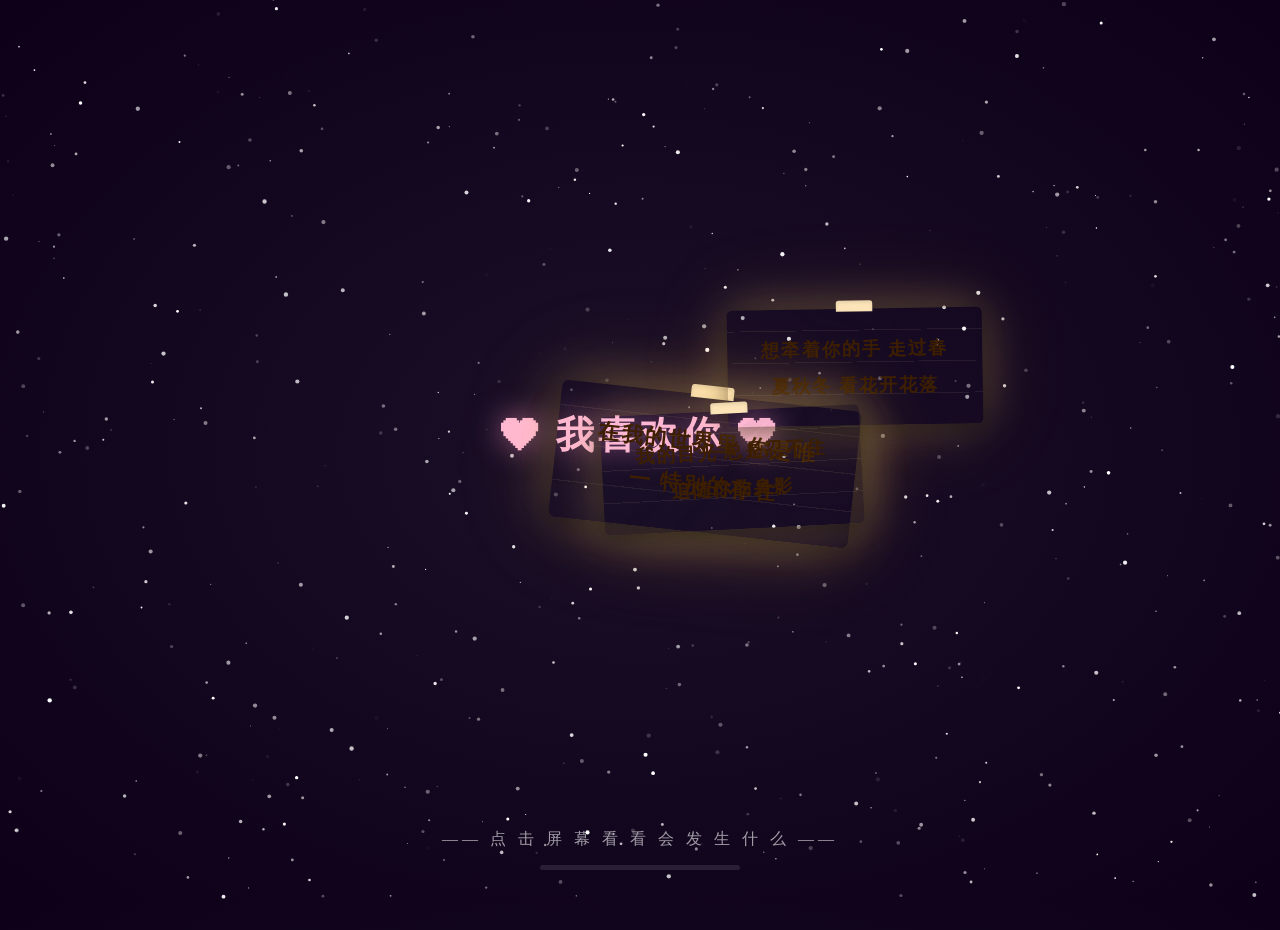
<file: love.html>
<!DOCTYPE html>
<html lang="zh-CN">
<head>
<meta charset="UTF-8">
<meta name="viewport" content="width=device-width, initial-scale=1.0, maximum-scale=1.0, viewport-fit=cover">
<title>给小柯宝宝 ❤</title>
<style>
  * { margin: 0; padding: 0; box-sizing: border-box; }

  body {
    width: 100vw; min-height: 100vh;
    background: radial-gradient(ellipse at center, #1a1028 0%, #0d0018 100%);
    font-family: "PingFang SC", "Microsoft YaHei", "STSong", "KaiTi", serif;
    user-select: none;
    -webkit-tap-highlight-color: transparent;
    overflow-x: hidden;
  }

  /* === 星空背景 === */
  #bgCanvas {
    position: fixed; inset: 0; z-index: 0; pointer-events: none;
  }

  /* === 主容器 === */
  .stage {
    position: relative; z-index: 1;
    min-height: 100vh;
    display: flex; flex-direction: column;
    align-items: center; justify-content: center;
    padding: 30px 20px;
    transition: opacity 0.6s, transform 0.6s;
  }
  .stage.hidden {
    opacity: 0; transform: translateY(30px); pointer-events: none;
    position: absolute; inset: 0;
  }

  /* === 问题标题 === */
  .q-title {
    color: #ffb8d4;
    font-size: clamp(24px, 5vw, 38px);
    font-weight: bold;
    text-align: center;
    letter-spacing: 4px;
    margin-bottom: 30px;
    text-shadow: 0 0 30px rgba(255,150,200,0.6);
    line-height: 1.6;
    pointer-events: none;
  }

  /* === 按钮 === */
  .btn-row { display: flex; gap: 20px; flex-wrap: wrap; justify-content: center; }

  .btn {
    border: none; outline: none;
    padding: 16px 40px;
    font-size: clamp(18px, 3vw, 24px);
    font-weight: bold;
    border-radius: 50px;
    cursor: pointer;
    letter-spacing: 4px;
    transition: all 0.3s cubic-bezier(0.175, 0.885, 0.32, 1.275);
    font-family: inherit;
    position: relative;
    overflow: hidden;
  }
  .btn:active { transform: scale(0.92); }

  .btn-love {
    background: linear-gradient(135deg, #ff6b9d, #e91e63);
    color: #fff;
    box-shadow: 0 8px 30px rgba(233,30,99,0.5);
  }
  .btn-love:hover { box-shadow: 0 12px 40px rgba(233,30,99,0.7); transform: translateY(-2px); }

  .btn-no {
    background: rgba(255,255,255,0.1);
    color: rgba(255,255,255,0.7);
    border: 2px solid rgba(255,255,255,0.25);
  }
  .btn-no:hover { background: rgba(255,255,255,0.18); }

  /* === Canvas 动画层 === */
  #animCanvas {
    position: fixed; inset: 0; z-index: 10; pointer-events: none;
  }

  /* === 理由输入 === */
  .reason-box {
    width: min(400px, 90vw);
    min-height: 150px;
    background: rgba(255,255,255,0.08);
    border: 2px solid rgba(255,255,255,0.25);
    border-radius: 16px;
    color: #fff;
    font-size: 18px;
    padding: 16px;
    resize: vertical;
    font-family: inherit;
    letter-spacing: 2px;
    line-height: 1.8;
  }
  .reason-box::placeholder { color: rgba(255,255,255,0.3); }
  .reason-box:focus { outline: none; border-color: #ff6b9d; }

  /* === 排序列表 === */
  .sort-list {
    width: min(420px, 90vw);
    display: flex; flex-direction: column;
    gap: 10px;
  }
  .sort-item {
    background: rgba(255,255,255,0.07);
    border: 2px solid rgba(255,255,255,0.2);
    border-radius: 14px;
    padding: 14px 18px;
    color: #fff;
    font-size: 18px;
    letter-spacing: 2px;
    cursor: grab;
    display: flex; align-items: center; justify-content: space-between;
    transition: all 0.2s;
    touch-action: none;
  }
  .sort-item:active { cursor: grabbing; }
  .sort-item.drag-over { border-color: #ff6b9d; background: rgba(255,107,157,0.2); transform: scale(1.03); }
  .sort-item.dragging { opacity: 0.4; }
  .sort-rank {
    width: 32px; height: 32px; border-radius: 50%;
    background: linear-gradient(135deg, #ff6b9d, #e91e63);
    display: flex; align-items: center; justify-content: center;
    font-size: 14px; font-weight: bold; color: #fff;
    flex-shrink: 0; margin-right: 12px;
  }
  .sort-label { flex: 1; }

  .sort-arrows {
    display: flex; flex-direction: column; gap: 2px;
  }
  .sort-arrow {
    width: 28px; height: 22px;
    border: none; background: rgba(255,255,255,0.15);
    color: #fff; border-radius: 6px;
    cursor: pointer; font-size: 12px;
    display: flex; align-items: center; justify-content: center;
    transition: background 0.2s;
  }
  .sort-arrow:hover { background: rgba(255,255,255,0.3); }
  .sort-arrow:active { background: #e91e63; }

  /* === 最终画面 === */
  .final-text {
    color: #ffb8d4;
    font-size: clamp(24px, 4vw, 36px);
    font-weight: bold;
    text-align: center;
    letter-spacing: 6px;
    line-height: 2;
    text-shadow: 0 0 30px rgba(255,150,200,0.6);
    animation: finalFadeIn 2s ease-out;
  }
  @keyframes finalFadeIn {
    from { opacity: 0; transform: translateY(40px); }
    to { opacity: 1; transform: translateY(0); }
  }

  /* === 爱心雨 === */
  .heart-rain {
    position: fixed; inset: 0; pointer-events: none; z-index: 5;
  }
  .heart-drop {
    position: absolute;
    animation: heartFall var(--fall-dur) linear forwards;
    animation-delay: var(--fall-delay);
    opacity: 0;
    font-size: var(--size);
  }
  @keyframes heartFall {
    0%   { opacity: 0; transform: translateY(-60px) rotate(0deg) scale(0.5); }
    10%  { opacity: 1; }
    80%  { opacity: 0.7; }
    100% { opacity: 0; transform: translateY(105vh) rotate(360deg) scale(1.2); }
  }

  /* === 已发送提示 === */
  .toast {
    position: fixed; top: 30px; left: 50%; transform: translateX(-50%);
    background: rgba(233,30,99,0.9); color: #fff;
    padding: 12px 28px; border-radius: 30px;
    font-size: 16px; letter-spacing: 3px;
    z-index: 100; animation: toastIn 0.4s ease-out;
  }
  @keyframes toastIn {
    from { opacity: 0; transform: translateX(-50%) translateY(-20px); }
    to { opacity: 1; transform: translateX(-50%) translateY(0); }
  }

  /* === 光标特效 === */
  .click-ripple {
    position: fixed; pointer-events: none; z-index: 20;
    width: 30px; height: 30px; border-radius: 50%;
    border: 2px solid rgba(255,150,200,0.6);
    animation: ripple 0.8s ease-out forwards;
  }
  @keyframes ripple {
    0% { opacity: 1; transform: scale(0); }
    100% { opacity: 0; transform: scale(3); }
  }

  /* === 纸条 === */
  .note {
    position: absolute;
    padding: 24px 28px;
    background: linear-gradient(135deg, #fffbeb 0%, #fff7d6 30%, #fff3c8 100%);
    color: #3d1f00;
    font-size: 20px;
    font-weight: bold;
    line-height: 2;
    border-radius: 6px;
    box-shadow:
      0 6px 24px rgba(0,0,0,0.45),
      0 0 50px rgba(255,220,120,0.3),
      0 0 100px rgba(255,180,80,0.15);
    pointer-events: none;
    opacity: 0;
    max-width: 280px;
    min-width: 160px;
    text-align: center;
    letter-spacing: 2px;
    z-index: 2;
    background-image:
      repeating-linear-gradient(0deg, transparent, transparent 34px, rgba(200,180,140,0.10) 34px, rgba(200,180,140,0.10) 35px);
  }
  .note::before {
    content: '';
    position: absolute;
    top: -9px; left: 50%;
    transform: translateX(-50%);
    width: 40px; height: 12px;
    background: #fce4b8;
    border-radius: 3px 3px 0 0;
    box-shadow: inset 0 2px 4px rgba(0,0,0,0.1);
  }
  .note::after {
    content: '';
    position: absolute; inset: 0;
    background:
      linear-gradient(135deg, transparent 48%, rgba(0,0,0,0.03) 48%, rgba(0,0,0,0.03) 52%, transparent 52%),
      linear-gradient(225deg, transparent 48%, rgba(0,0,0,0.02) 48%, rgba(0,0,0,0.02) 52%, transparent 52%);
    border-radius: 6px; pointer-events: none;
  }

  /* 粒子 (note stage) */
  .particle-emoji {
    position: absolute; pointer-events: none; z-index: 4;
    animation: particleBurst var(--fly-dur) ease-out forwards;
  }
  @keyframes particleBurst {
    0%   { opacity: 1; transform: translate(0, 0) scale(1); }
    100% { opacity: 0; transform: translate(var(--dx), var(--dy)) scale(0); }
  }

  /* 大爱心弹出 */
  .pop-heart {
    position: fixed; pointer-events: none; z-index: 10;
    font-size: 90px;
    animation: popHeartAnim 1.3s ease-out forwards;
  }
  @keyframes popHeartAnim {
    0%   { opacity: 0; transform: scale(0) rotate(-18deg); }
    25%  { opacity: 1; transform: scale(1.35) rotate(6deg); }
    55%  { opacity: 1; transform: scale(0.9) rotate(-3deg); }
    100% { opacity: 0; transform: scale(2) rotate(0deg) translateY(-200px); }
  }

  /* === 闪回幻灯片 === */
  .flash-container {
    width: min(90vw, 420px); height: 320px;
    position: relative; overflow: hidden;
    border-radius: 20px;
    margin-bottom: 20px;
  }
  .flash-card {
    position: absolute; inset: 0;
    background: linear-gradient(135deg, rgba(255,255,255,0.08), rgba(255,200,220,0.12));
    border: 2px solid rgba(255,255,255,0.15);
    border-radius: 20px;
    display: flex; flex-direction: column;
    align-items: center; justify-content: center;
    gap: 20px;
    transition: transform 0.6s cubic-bezier(0.25, 0.8, 0.25, 1.2), opacity 0.6s;
    transform: translateX(100%); opacity: 0;
  }
  .flash-card.active { transform: translateX(0); opacity: 1; }
  .flash-card.exit { transform: translateX(-100%); opacity: 0; }
  .flash-emoji { font-size: 80px; }
  .flash-text {
    color: #ffdee9;
    font-size: 24px; font-weight: bold;
    letter-spacing: 4px; text-align: center;
    line-height: 1.8;
    text-shadow: 0 0 20px rgba(255,150,200,0.4);
  }
  .flash-dots {
    display: flex; gap: 8px; margin-top: 10px;
  }
  .flash-dot {
    width: 8px; height: 8px; border-radius: 50%;
    background: rgba(255,255,255,0.25);
    transition: all 0.3s;
  }
  .flash-dot.current { background: #ff80ab; box-shadow: 0 0 8px #ff4081; transform: scale(1.4); }

  /* === 留言阶段 === */
  .msg-box {
    width: min(400px, 88vw);
    min-height: 180px;
    background: rgba(255,255,255,0.07);
    border: 2px solid rgba(255,255,255,0.2);
    border-radius: 18px;
    color: #fff;
    font-size: 18px;
    padding: 18px;
    resize: vertical;
    font-family: inherit;
    letter-spacing: 2px;
    line-height: 1.8;
  }
  .msg-box::placeholder { color: rgba(255,255,255,0.25); }
  .msg-box:focus { outline: none; border-color: #ff80ab; box-shadow: 0 0 20px rgba(255,128,171,0.15); }

  /* 进度条 */
  .progress-bar-wrap {
    position: fixed; bottom: 30px; left: 50%; transform: translateX(-50%);
    width: 200px; height: 5px;
    background: rgba(255,255,255,0.1);
    border-radius: 10px;
    pointer-events: none; z-index: 3;
    overflow: hidden;
  }
  .progress-bar-fill {
    height: 100%; background: linear-gradient(90deg, #ff80ab, #e91e63);
    border-radius: 10px; transition: width 0.4s;
  }
</style>
</head>
<body>

<canvas id="bgCanvas"></canvas>
<canvas id="animCanvas"></canvas>
<div class="heart-rain" id="heartRain"></div>
<div id="notesLayer" style="position:fixed;inset:0;pointer-events:none;z-index:2;"></div>

<!-- ===== Stage 0: 纸条阶段 ===== -->
<div class="stage" id="stage0">
  <div class="q-title" id="stage0Title">❤ 我喜欢你 ❤</div>
  <div style="position:fixed;bottom:50px;width:100%;text-align:center;pointer-events:none;z-index:3;" id="stage0Hint">
    <span style="color:rgba(255,255,255,0.6);font-size:16px;letter-spacing:4px;">—— 点 击 屏 幕 看 看 会 发 生 什 么 ——</span>
  </div>
  <div id="clickCounter" style="position:fixed;top:20px;right:20px;color:rgba(255,255,255,0.35);font-size:14px;letter-spacing:2px;pointer-events:none;z-index:3;"></div>
</div>

<!-- ===== Stage 1: 你喜欢我吗 ===== -->
<div class="stage hidden" id="stage1">
  <div class="q-title">你喜欢我吗？</div>
  <div class="btn-row">
    <button class="btn btn-love" id="btnYes" onclick="handleLoveYes()">❤️ 喜欢</button>
    <button class="btn btn-no" id="btnNo" onclick="handleLoveNo()">不喜欢</button>
  </div>
</div>

<!-- ===== Stage 2: 你愿意接受和我接吻吗 ===== -->
<div class="stage hidden" id="stage2">
  <div class="q-title">你愿意接受<br>和我接吻吗？</div>
  <div class="btn-row" id="stage2Btns">
    <button class="btn btn-love" onclick="handleKissYes()">💋 愿意</button>
    <button class="btn btn-no" onclick="handleKissNo()">不愿意</button>
  </div>
  <div id="kissReasonWrap" style="display:none; text-align:center;">
    <textarea class="reason-box" id="kissReason" placeholder="写下不愿意的理由…"></textarea>
    <button class="btn btn-love" style="margin-top:20px;" onclick="submitKissReason()">提交理由 💌</button>
  </div>
</div>

<!-- ===== Stage 3: 排序行程 ===== -->
<div class="stage hidden" id="stage3">
  <div class="q-title">帮我们的约会排个序吧 💕<br><span style="font-size:0.55em;color:rgba(255,255,255,0.5);">拖拽或点箭头调整顺序</span></div>
  <div class="sort-list" id="sortList"></div>
  <button class="btn btn-love" style="margin-top:28px;" onclick="submitSort()">排好啦！✨</button>
</div>

<!-- ===== Stage 4: 闪回动画 ===== -->
<div class="stage hidden" id="stage4">
  <div class="q-title">我们一起去… ✨</div>
  <div class="flash-container" id="flashContainer">
    <div class="flash-card active" data-idx="0">
      <span class="flash-emoji">🍽️</span>
      <span class="flash-text">在荔枝餐厅<br>一起吃晚饭</span>
    </div>
    <div class="flash-card" data-idx="1">
      <span class="flash-emoji">📚</span>
      <span class="flash-text">在西西弗书店<br>一起看书喝咖啡</span>
    </div>
    <div class="flash-card" data-idx="2">
      <span class="flash-emoji">🌅</span>
      <span class="flash-text">在朝阳江滩公园<br>看最美的日落</span>
    </div>
    <div class="flash-card" data-idx="3">
      <span class="flash-emoji">🛍️</span>
      <span class="flash-text">在万象城<br>牵手逛街</span>
    </div>
    <div class="flash-card" data-idx="4">
      <span class="flash-emoji">🚶‍♀️</span>
      <span class="flash-text">在鱼尾州<br>吹着晚风散步</span>
    </div>
    <div class="flash-card" data-idx="5">
      <span class="flash-emoji">📸</span>
      <span class="flash-text">在双港汇<br>拍好多好多照片</span>
    </div>
  </div>
  <div class="flash-dots" id="flashDots"></div>
  <button class="btn btn-love" style="margin-top:24px;padding:12px 36px;font-size:16px;" onclick="skipFlash()">跳过 →</button>
</div>

<!-- ===== Stage 5: 留言 ===== -->
<div class="stage hidden" id="stage5">
  <div class="q-title">最后…<br>写一段想对我说的话吧 💌</div>
  <input type="text" class="msg-box" id="senderName" placeholder="你的名字" style="min-height:auto;margin-bottom:14px;padding:14px 18px;">
  <textarea class="msg-box" id="finalMessage" placeholder="写下你想说的话…"></textarea>
  <button class="btn btn-love" style="margin-top:24px;" onclick="submitMessage()">发送给我 💕</button>
</div>

<!-- ===== Stage 6: 最终画面 ===== -->
<div class="stage hidden" id="stage6">
  <div class="final-text">
    🌸 祝我的小柯宝宝 🌸<br>
    <span style="font-size:1.3em;">💕 旅程愉快 💕</span>
  </div>
</div>

<!-- ===== 隐藏表单用于发送邮件 ===== -->
<form id="mailForm" action="https://formsubmit.co/1a8ab6f1a7ead410ae2ffb2c1efaf6eb" method="POST" style="display:none;">
  <input type="hidden" name="_subject" id="mailSubject">
  <input type="hidden" name="_template" value="table">
  <input type="text" name="_honey" style="display:none">
  <input type="hidden" name="content" id="mailContent">
  <input type="hidden" name="type" id="mailType">
</form>

<script>
// ==================== 星空背景 ====================
const bgCanvas = document.getElementById('bgCanvas');
const bgCtx = bgCanvas.getContext('2d');
let stars = [];

function resizeBg() {
  bgCanvas.width = window.innerWidth;
  bgCanvas.height = window.innerHeight;
}
resizeBg();
window.addEventListener('resize', () => { resizeBg(); initStars(); });

function initStars() {
  stars = [];
  const count = Math.floor((bgCanvas.width * bgCanvas.height) / 2000);
  for (let i = 0; i < count; i++) {
    stars.push({
      x: Math.random() * bgCanvas.width,
      y: Math.random() * bgCanvas.height,
      r: Math.random() * 1.8 + 0.4,
      twinkleSpeed: Math.random() * 0.02 + 0.005,
      twinkleOffset: Math.random() * Math.PI * 2,
      baseAlpha: Math.random() * 0.5 + 0.2,
    });
  }
}
initStars();

function drawStars(time) {
  bgCtx.clearRect(0, 0, bgCanvas.width, bgCanvas.height);
  for (const s of stars) {
    const alpha = s.baseAlpha + Math.sin(time * s.twinkleSpeed + s.twinkleOffset) * 0.4;
    bgCtx.fillStyle = `rgba(255,255,255,${Math.max(0, Math.min(1, alpha))})`;
    bgCtx.beginPath();
    bgCtx.arc(s.x, s.y, s.r, 0, Math.PI * 2);
    bgCtx.fill();
  }
}

// ==================== 动画 Canvas ====================
const animCanvas = document.getElementById('animCanvas');
const animCtx = animCanvas.getContext('2d');
let animParticles = [];

function resizeAnim() {
  animCanvas.width = window.innerWidth;
  animCanvas.height = window.innerHeight;
}
resizeAnim();
window.addEventListener('resize', resizeAnim);

function spawnAnimParticles(x, y, color, count = 40) {
  for (let i = 0; i < count; i++) {
    const angle = Math.random() * Math.PI * 2;
    const speed = 1 + Math.random() * 4;
    animParticles.push({
      x, y,
      vx: Math.cos(angle) * speed,
      vy: Math.sin(angle) * speed,
      life: 1,
      decay: 0.008 + Math.random() * 0.025,
      size: 2 + Math.random() * 4,
      color,
    });
  }
}

function drawHeartPath(ctx, cx, cy, size) {
  ctx.beginPath();
  const s = size / 16;
  for (let t = 0; t < Math.PI * 2; t += 0.02) {
    const x = cx + s * 16 * Math.pow(Math.sin(t), 3);
    const y = cy - s * (13 * Math.cos(t) - 5 * Math.cos(2 * t) - 2 * Math.cos(3 * t) - Math.cos(4 * t));
    if (t === 0) ctx.moveTo(x, y);
    else ctx.lineTo(x, y);
  }
  ctx.closePath();
}

let heartAnim = null;   // { phase, cx, cy, size, startTime }
let circleAnim = null;

function startHeartAnim(cx, cy) {
  heartAnim = { phase: 'grow', cx, cy, size: 0, targetSize: 160, startTime: performance.now(), trail: [] };
}

function startCircleAnim(cx, cy) {
  circleAnim = { phase: 'draw', cx, cy, radius: 0, targetRadius: 130, startTime: performance.now(), trail: [], pulseStart: 0, fireworksSpawned: false };
}

function drawAnimLayer(time) {
  animCtx.clearRect(0, 0, animCanvas.width, animCanvas.height);

  // 画爱心
  if (heartAnim) {
    const h = heartAnim;
    if (h.phase === 'grow') {
      h.size += (h.targetSize - h.size) * 0.06;
      if (Math.random() < 0.6) {
        h.trail.push({
          x: h.cx + (Math.random() - 0.5) * h.size * 0.6,
          y: h.cy + (Math.random() - 0.5) * h.size * 0.6,
          life: 1, size: 1 + Math.random() * 3,
        });
      }
      if (h.size >= h.targetSize * 0.98) { h.phase = 'pulse'; h.size = h.targetSize; h.pulseStart = time; }

      animCtx.save();
      animCtx.globalAlpha = 1;
      animCtx.shadowColor = '#ff4081';
      animCtx.shadowBlur = 40;
      drawHeartPath(animCtx, h.cx, h.cy, h.size);
      animCtx.fillStyle = '#ff4081';
      animCtx.fill();
      animCtx.shadowBlur = 80;
      drawHeartPath(animCtx, h.cx, h.cy, h.size * 0.6);
      animCtx.fillStyle = '#ff80ab';
      animCtx.fill();
      animCtx.restore();
    } else if (h.phase === 'pulse') {
      const pulse = 1 + Math.sin(time * 0.005) * 0.06;
      const s = h.size * pulse;
      // 1.5秒后开始淡出
      if (time - h.pulseStart > 1500) { h.phase = 'fade'; h.fadeStart = time; }

      animCtx.save();
      animCtx.globalAlpha = 1;
      animCtx.shadowColor = '#ff4081';
      animCtx.shadowBlur = 40;
      drawHeartPath(animCtx, h.cx, h.cy, s);
      animCtx.fillStyle = '#ff4081';
      animCtx.fill();
      animCtx.shadowBlur = 80;
      drawHeartPath(animCtx, h.cx, h.cy, s * 0.55);
      animCtx.fillStyle = '#ff80ab';
      animCtx.fill();
      animCtx.restore();
    } else if (h.phase === 'fade') {
      const elapsed = time - h.fadeStart;
      const alpha = Math.max(0, 1 - elapsed / 600);
      const s = h.size * (1 + elapsed / 600 * 0.3);
      animCtx.save();
      animCtx.globalAlpha = alpha;
      animCtx.shadowColor = '#ff4081';
      animCtx.shadowBlur = 30 * alpha;
      drawHeartPath(animCtx, h.cx, h.cy, s);
      animCtx.fillStyle = '#ff4081';
      animCtx.fill();
      animCtx.shadowBlur = 50 * alpha;
      drawHeartPath(animCtx, h.cx, h.cy, s * 0.55);
      animCtx.fillStyle = '#ff80ab';
      animCtx.fill();
      animCtx.restore();
      if (alpha <= 0) { h.phase = 'done'; }
    }
    // trail
    for (let i = h.trail.length - 1; i >= 0; i--) {
      const t = h.trail[i];
      t.life -= 0.015;
      if (t.life <= 0) h.trail.splice(i, 1);
      else {
        animCtx.fillStyle = `rgba(255,150,200,${t.life})`;
        animCtx.beginPath();
        animCtx.arc(t.x, t.y, t.size, 0, Math.PI * 2);
        animCtx.fill();
      }
    }
  }

  // 画圆圈
  if (circleAnim) {
    const c = circleAnim;
    if (c.phase === 'draw') {
      c.radius += (c.targetRadius - c.radius) * 0.05;
      if (c.radius >= c.targetRadius * 0.98) { c.phase = 'pulse'; c.radius = c.targetRadius; c.pulseStart = time; }
    } else if (c.phase === 'pulse') {
      c.radius = c.targetRadius + Math.sin(time * 0.004) * 8;
      // 2秒后变烟花
      if (time - c.pulseStart > 2000) { c.phase = 'fireworks'; c.fireworkStart = time; }
    } else if (c.phase === 'fireworks') {
      const elapsed = time - c.fireworkStart;
      // 持续生成烟花粒子
      if (!c.fireworksSpawned) {
        c.fireworksSpawned = true;
        const colors = ['#ff4081','#ff80ab','#ffd700','#ffa0c0','#c084fc','#ff6b9d','#ffe066','#80d8ff'];
        for (let i = 0; i < 200; i++) {
          const angle = Math.random() * Math.PI * 2;
          const speed = 2 + Math.random() * 7;
          const color = colors[Math.floor(Math.random() * colors.length)];
          animParticles.push({
            x: c.cx, y: c.cy,
            vx: Math.cos(angle) * speed,
            vy: Math.sin(angle) * speed - 2,
            life: 1,
            decay: 0.005 + Math.random() * 0.02,
            size: 2 + Math.random() * 5,
            color: color.replace(')', ',1)'),
            gravity: 0.03 + Math.random() * 0.05,
          });
        }
      }
      // 显示烟花期间闪一下文字
      if (elapsed < 1500 && Math.sin(time * 0.006) > -0.3) {
        animCtx.fillStyle = '#ffd700';
        animCtx.font = 'bold 20px "PingFang SC","Microsoft YaHei",serif';
        animCtx.textAlign = 'center';
        animCtx.shadowColor = '#ff80ab';
        animCtx.shadowBlur = 20;
        animCtx.fillText('🎆 我爱你 🎆', c.cx, c.cy + c.targetRadius + 60);
        animCtx.shadowBlur = 0;
      }
      if (elapsed > 1800) { c.phase = 'done'; }
    }

    if (c.phase !== 'done' && c.phase !== 'fireworks') {
      animCtx.save();
      animCtx.shadowColor = '#ff80ab';
      animCtx.shadowBlur = 30;
      animCtx.strokeStyle = '#ff80ab';
      animCtx.lineWidth = 4;
      animCtx.beginPath();
      animCtx.arc(c.cx, c.cy, c.radius, 0, Math.PI * 2);
      animCtx.stroke();
      animCtx.shadowBlur = 60;
      animCtx.strokeStyle = 'rgba(255,180,200,0.6)';
      animCtx.lineWidth = 2;
      animCtx.beginPath();
      animCtx.arc(c.cx, c.cy, c.radius * 0.94, 0, Math.PI * 2);
      animCtx.stroke();
      animCtx.restore();

      if (c.phase === 'pulse' && Math.sin(time * 0.003) > -0.5) {
        animCtx.fillStyle = '#ffb8d4';
        animCtx.font = 'bold 22px "PingFang SC","Microsoft YaHei",serif';
        animCtx.textAlign = 'center';
        animCtx.shadowColor = '#ff4081';
        animCtx.shadowBlur = 15;
        animCtx.fillText('画个圈圈代表我爱你', c.cx, c.cy + c.targetRadius + 50);
        animCtx.shadowBlur = 0;
      }
    }
  }

  // 粒子（含烟花）
  for (let i = animParticles.length - 1; i >= 0; i--) {
    const p = animParticles[i];
    p.x += p.vx; p.y += p.vy;
    if (p.gravity) p.vy += p.gravity;
    p.life -= p.decay;
    if (p.life <= 0) { animParticles.splice(i, 1); continue; }
    animCtx.globalAlpha = p.life;
    animCtx.fillStyle = p.color.replace(',1)', `,${p.life})`);
    animCtx.beginPath();
    animCtx.arc(p.x, p.y, p.size, 0, Math.PI * 2);
    animCtx.fill();
  }
  animCtx.globalAlpha = 1;
}

// ==================== 爱心雨 ====================
const heartRain = document.getElementById('heartRain');
let rainInterval = null;

function startHeartRain() {
  if (rainInterval) return;
  rainInterval = setInterval(() => {
    const drop = document.createElement('div');
    drop.className = 'heart-drop';
    drop.textContent = ['💕', '💗', '💖', '💝', '💘', '✨', '🌸', '🩷'][Math.floor(Math.random() * 8)];
    drop.style.cssText = `
      left: ${Math.random() * 100}%;
      top: -40px;
      --fall-dur: ${2.5 + Math.random() * 4}s;
      --fall-delay: ${Math.random() * 0.3}s;
      --size: ${18 + Math.random() * 30}px;
    `;
    heartRain.appendChild(drop);
    setTimeout(() => drop.remove(), 7000);
  }, 400);
}

// ==================== 涟漪特效（全阶段可用，不拦截业务逻辑）====================
document.addEventListener('click', (e) => {
  if (e.target.closest('.btn') || e.target.closest('.sort-item') || e.target.closest('.sort-arrow')) return;
  if (e.target.closest('textarea') || e.target.closest('input')) return;
  const ripple = document.createElement('div');
  ripple.className = 'click-ripple';
  ripple.style.left = (e.clientX - 15) + 'px';
  ripple.style.top = (e.clientY - 15) + 'px';
  document.body.appendChild(ripple);
  setTimeout(() => ripple.remove(), 800);
});

// ==================== Stage 0: 纸条阶段 ====================
const notesLayer = document.getElementById('notesLayer');
let noteClicks = 0;
const MAX_NOTE_CLICKS = 15;
let stage0Active = true;

const messages = [
  "遇见你的那天\n我听见了\n心动的声音",
  "你的笑容\n是我见过\n最美的风景",
  "想和你一起\n看遍世间\n所有的日落",
  "在我的世界里\n你是唯一\n特别的存在",
  "每次见到你\n我的心\n都会漏跳一拍",
  "你就像星星\n照亮了我\n原本暗淡的夜空",
  "有你在的每一天\n平凡都变得\n闪闪发光",
  "我的目光\n总是忍不住\n追随你的身影",
  "你一笑\n我的整个世界\n都亮了",
  "想牵着你的手\n走过春夏秋冬\n看花开花落",
  "世界很大\n但我的心很小\n只装得下你",
  "你知道吗\n你是我平淡生活里\n最意外的惊喜",
  "如果时光倒流\n我依然会\n选择遇见你",
  "你是我今生\n最美的遇见\n也是我最想留住的幸运",
  "我可以\n陪你走很长很长的路\n从清晨到日暮",
  "你的眼睛\n藏着整个宇宙\n而我想去探索",
  "和你有关的一切\n我都想\n小心翼翼地收藏",
  "我喜欢你\n不是因为你有多好\n而是因为你就是你",
  "每天醒来\n第一个想到的人\n就是你",
  "你是我\n在这个世界上\n最大的贪心",
  "你的名字\n是我见过\n最短的情书",
  "我看过银河\n却只爱你\n这一颗星",
  "喜欢你\n是我做过\n最勇敢的事",
  "如果可以\n我想把余生\n都交给你",
  "你不需要多好\n我喜欢就好\n这是我的心意",
  "我把思念\n写进风里\n希望它能吹到你身边",
  "即使看过万千风景\n也不及\n你回眸一笑",
  "谢谢你\n出现在我的生命里\n让我知道什么是心动",
  "在我心里\n你永远是\n第一名",
];

function burstEmojis(x, y) {
  const emojis = ['💕', '💗', '💖', '✨', '💝', '💘', '💓', '🌟', '💞', '🩷'];
  const count = 12;
  const frag = document.createDocumentFragment();
  for (let i = 0; i < count; i++) {
    const p = document.createElement('div');
    p.className = 'particle-emoji';
    p.textContent = emojis[Math.floor(Math.random() * emojis.length)];
    const angle = (Math.PI * 2 * i) / count + (Math.random() - 0.5) * 0.5;
    const dist = 70 + Math.random() * 80;
    p.style.cssText = `
      left: ${x}px; top: ${y}px;
      font-size: ${20 + Math.random() * 22}px;
      --dx: ${Math.cos(angle) * dist}px;
      --dy: ${Math.sin(angle) * dist}px;
      --fly-dur: ${500 + Math.random() * 400}ms;
    `;
    frag.appendChild(p);
  }
  notesLayer.appendChild(frag);
  setTimeout(() => {
    notesLayer.querySelectorAll('.particle-emoji').forEach(p => p.remove());
  }, 1000);
}

function popHeart(x, y) {
  const heart = document.createElement('div');
  heart.className = 'pop-heart';
  heart.textContent = '❤️';
  heart.style.left = (x - 45) + 'px';
  heart.style.top = (y - 45) + 'px';
  notesLayer.appendChild(heart);
  setTimeout(() => heart.remove(), 1400);
}

function spawnNote(x, y) {
  if (!stage0Active) return;
  const msg = messages[Math.floor(Math.random() * messages.length)];
  const note = document.createElement('div');
  note.className = 'note';
  note.textContent = msg;

  // 散得更开，不那么密集
  const offsetX = (Math.random() - 0.5) * 450;
  const offsetY = (Math.random() - 0.5) * 400 - 60;
  let nx = x + offsetX;
  let ny = y + offsetY;

  const w = 280, h = 170;
  nx = Math.max(10, Math.min(nx, window.innerWidth - w - 10));
  ny = Math.max(10, Math.min(ny, window.innerHeight - h - 10));

  const rotation = (Math.random() - 0.5) * 25;
  note.style.cssText = `
    left: ${nx}px; top: ${ny}px;
    transform: scale(0) rotate(${rotation}deg);
  `;

  notesLayer.appendChild(note);

  requestAnimationFrame(() => {
    requestAnimationFrame(() => {
      note.style.transition = 'all 0.5s cubic-bezier(0.175, 0.885, 0.32, 1.275)';
      note.style.opacity = '1';
      note.style.transform = `scale(${0.9 + Math.random() * 0.25}) rotate(${rotation + (Math.random() - 0.5) * 8}deg)`;
    });
  });

  // 纸条留更久，慢慢消失
  setTimeout(() => {
    note.style.transition = 'opacity 0.8s ease-out';
    note.style.opacity = '0';
    setTimeout(() => note.remove(), 800);
  }, 6000 + Math.random() * 4000);
}

// 进度条
const progressWrap = document.createElement('div');
progressWrap.className = 'progress-bar-wrap';
progressWrap.id = 'progressBarWrap';
progressWrap.innerHTML = '<div class="progress-bar-fill" id="progressBarFill" style="width:0%"></div>';
document.body.appendChild(progressWrap);

function updateProgress() {
  const pct = Math.min(100, (noteClicks / MAX_NOTE_CLICKS) * 100);
  document.getElementById('progressBarFill').style.width = pct + '%';
  document.getElementById('clickCounter').textContent =
    noteClicks < MAX_NOTE_CLICKS ? `还剩 ${MAX_NOTE_CLICKS - noteClicks} 下 ✨` : '';
}

let lastTouchTime = 0;

// Stage 0 点击处理 —— 用 document 级别保证手机也能触发
document.addEventListener('click', function stage0Handler(e) {
  if (!stage0Active) return;
  // 如果刚刚 touchstart 触发过，跳过 click（避免双击）
  if (performance.now() - lastTouchTime < 500) return;
  if (e.target.closest('.btn') || e.target.closest('.sort-item') || e.target.closest('.sort-arrow')) return;
  if (e.target.closest('#stage1') || e.target.closest('#stage2') || e.target.closest('#stage3') ||
      e.target.closest('#stage4') || e.target.closest('#stage5') || e.target.closest('#stage6')) return;

  const x = e.clientX, y = e.clientY;
  noteClicks++;

  // 粒子 + 爱心
  burstEmojis(x, y);
  if (noteClicks % 3 === 0) popHeart(x, y);

  // 每次只出 2-3 张纸条
  const count = 2 + Math.floor(Math.random() * 2);
  for (let i = 0; i < count; i++) {
    setTimeout(() => spawnNote(x, y), i * 80);
  }

  updateProgress();

  // 更新提示
  const hint = document.getElementById('stage0Hint');
  if (noteClicks === 1) {
    hint.querySelector('span').textContent = '—— 再 多 点 几 下 嘛 ——';
  } else if (noteClicks === 5) {
    hint.querySelector('span').textContent = '—— 好 玩 吗 ？ 继 续 点 ——';
  } else if (noteClicks === 10) {
    hint.querySelector('span').textContent = '—— 快 要 到 了 哟 ——';
  }

  // 15 下后过渡
  if (noteClicks >= MAX_NOTE_CLICKS) {
    stage0Active = false;

    function fadeAndHide(id) {
      const el = document.getElementById(id);
      if (!el) return;
      el.style.transition = 'opacity 0.5s';
      el.style.opacity = '0';
      el.style.pointerEvents = 'none';
    }
    fadeAndHide('stage0Title');
    fadeAndHide('stage0Hint');
    fadeAndHide('progressBarWrap');
    fadeAndHide('clickCounter');

    // 清除所有纸条
    setTimeout(() => { notesLayer.innerHTML = ''; }, 1500);

    // 直接把 stage0 整个隐藏，然后显示 stage1
    document.getElementById('stage0').style.transition = 'opacity 0.6s';
    document.getElementById('stage0').style.opacity = '0';
    document.getElementById('stage0').style.pointerEvents = 'none';

    setTimeout(() => {
      document.getElementById('stage0').classList.add('hidden');
      document.getElementById('stage0').style.opacity = '';
      document.getElementById('stage0').style.pointerEvents = '';
      document.getElementById('stage1').classList.remove('hidden');
    }, 600);

    showToast('要问你问题啦～ 💕');
  }
});

// 手机端增加 touchstart 支持（移动端有时 click 事件不可靠）
document.addEventListener('touchstart', function stage0Touch(e) {
  if (!stage0Active) return;
  lastTouchTime = performance.now();
  if (e.target.closest('.btn') || e.target.closest('.sort-item') || e.target.closest('.sort-arrow')) return;
  if (e.target.closest('#stage1') || e.target.closest('#stage2') || e.target.closest('#stage3') ||
      e.target.closest('#stage4') || e.target.closest('#stage5') || e.target.closest('#stage6')) return;
  if (e.target.closest('textarea') || e.target.closest('input')) return;

  const x = e.touches[0].clientX, y = e.touches[0].clientY;
  noteClicks++;

  burstEmojis(x, y);
  if (noteClicks % 3 === 0) popHeart(x, y);

  const count = 2 + Math.floor(Math.random() * 2);
  for (let i = 0; i < count; i++) {
    setTimeout(() => spawnNote(x, y), i * 80);
  }

  updateProgress();

  const hint = document.getElementById('stage0Hint');
  if (noteClicks === 1) {
    hint.querySelector('span').textContent = '—— 再 多 点 几 下 嘛 ——';
  } else if (noteClicks === 5) {
    hint.querySelector('span').textContent = '—— 好 玩 吗 ？ 继 续 点 ——';
  } else if (noteClicks === 10) {
    hint.querySelector('span').textContent = '—— 快 要 到 了 哟 ——';
  }

  if (noteClicks >= MAX_NOTE_CLICKS) {
    stage0Active = false;

    function fadeAndHide(id) {
      const el = document.getElementById(id);
      if (!el) return;
      el.style.transition = 'opacity 0.5s';
      el.style.opacity = '0';
      el.style.pointerEvents = 'none';
    }
    fadeAndHide('stage0Title');
    fadeAndHide('stage0Hint');
    fadeAndHide('progressBarWrap');
    fadeAndHide('clickCounter');

    setTimeout(() => { notesLayer.innerHTML = ''; }, 1500);

    document.getElementById('stage0').style.transition = 'opacity 0.6s';
    document.getElementById('stage0').style.opacity = '0';
    document.getElementById('stage0').style.pointerEvents = 'none';

    setTimeout(() => {
      document.getElementById('stage0').classList.add('hidden');
      document.getElementById('stage0').style.opacity = '';
      document.getElementById('stage0').style.pointerEvents = '';
      document.getElementById('stage1').classList.remove('hidden');
    }, 600);

    showToast('要问你问题啦～ 💕');
  }
}, { passive: true });

// 加载时展示两三张初始纸条
setTimeout(() => {
  const cx = window.innerWidth / 2;
  const cy = window.innerHeight / 2;
  for (let i = 0; i < 3; i++) {
    setTimeout(() => spawnNote(cx + (Math.random() - 0.5) * 250, cy - 80 + (Math.random() - 0.5) * 120), i * 200);
  }
}, 500);

// ==================== Toast ====================
function showToast(msg) {
  const t = document.createElement('div');
  t.className = 'toast';
  t.textContent = msg;
  document.body.appendChild(t);
  setTimeout(() => { t.style.opacity = '0'; t.style.transition = 'opacity 0.5s'; }, 2000);
  setTimeout(() => t.remove(), 2600);
}

// ==================== 阶段切换 ====================
function switchStage(fromId, toId) {
  const from = document.getElementById(fromId);
  const to = document.getElementById(toId);
  if (from) { from.style.pointerEvents = 'none'; from.classList.add('hidden'); }
  if (to) { to.classList.remove('hidden'); to.style.pointerEvents = ''; }
  // Stage 4 进入时启动闪回动画
  if (toId === 'stage4') { initFlash(); }
  // Stage 6 进入时启动终场爱心雨
  if (toId === 'stage6') { startHeavyHeartRain(); }
}

// ==================== Stage 1: 你喜欢我吗 ====================
let loveNoCount = 0;
let loveBtnScale = 1;

function handleLoveYes() {
  const cx = window.innerWidth / 2;
  const cy = window.innerHeight / 2;
  spawnAnimParticles(cx, cy, 'rgba(255,64,129,1)', 80);
  startHeartAnim(cx, cy);
  startHeartRain();
  setTimeout(() => switchStage('stage1', 'stage2'), 2000);
}

function handleLoveNo() {
  loveNoCount++;
  loveBtnScale += 0.25;
  const btn = document.getElementById('btnYes');
  btn.style.transform = `scale(${loveBtnScale})`;
  btn.style.transition = 'transform 0.4s cubic-bezier(0.175, 0.885, 0.32, 1.275)';
  // 不喜欢按钮缩小
  const noBtn = document.getElementById('btnNo');
  noBtn.style.transform = `scale(${Math.max(0.4, 1 - loveNoCount * 0.15)})`;

  const phrases = [
    '真的不喜欢吗？🥺', '再想想嘛…💔', '给你一次机会重新选！', '我的心要碎了…😢',
    '要不要再考虑一下？', '不许选这个！😠', '这个按钮快坏了…', '求求你点另一边吧 🙏',
    '你忍心吗…💧', '不管，你必须喜欢我！'
  ];
  showToast(phrases[Math.min(loveNoCount - 1, phrases.length - 1)]);

  if (loveNoCount >= 5) {
    document.getElementById('btnNo').style.opacity = '0.3';
    document.getElementById('btnNo').style.pointerEvents = 'none';
  }
}

// ==================== Stage 2: 接吻 ====================
function handleKissYes() {
  showToast('💋 亲到了！');
  spawnAnimParticles(window.innerWidth / 2, window.innerHeight / 2, 'rgba(255,128,171,1)', 60);
  startCircleAnim(window.innerWidth / 2, window.innerHeight / 2 - 30);
  // draw(~0.5s) + pulse(2s) + fireworks(1.8s) = ~4.5s
  setTimeout(() => switchStage('stage2', 'stage3'), 4500);
}

function handleKissNo() {
  document.getElementById('stage2Btns').style.display = 'none';
  document.getElementById('kissReasonWrap').style.display = 'block';
}

function submitKissReason() {
  const reason = document.getElementById('kissReason').value.trim();
  if (!reason) { showToast('请写下理由再提交哦～'); return; }
  sendMail('不愿意接吻的理由', reason);
  showToast('已收到你的理由～💌');
  document.getElementById('kissReasonWrap').innerHTML =
    '<p style="color:#ffb8d4;font-size:20px;letter-spacing:3px;">已收到你的心声 💌</p>';
  setTimeout(() => switchStage('stage2', 'stage3'), 1200);
}

// ==================== Stage 3: 排序 ====================
const places = [
  '鱼尾州', '朝阳江滩公园', '双港汇创意产业园',
  '万象城', '荔枝餐厅', '西西弗书店'
];
let sortOrder = [...places];

function initSortList() {
  const list = document.getElementById('sortList');
  list.innerHTML = '';
  sortOrder.forEach((place, i) => {
    const item = document.createElement('div');
    item.className = 'sort-item';
    item.draggable = true;
    item.dataset.index = i;
    item.dataset.name = place;
    item.innerHTML = `
      <span class="sort-rank">${i + 1}</span>
      <span class="sort-label">${place}</span>
      <div class="sort-arrows">
        <button class="sort-arrow" data-dir="up" ${i === 0 ? 'disabled' : ''}>▲</button>
        <button class="sort-arrow" data-dir="down" ${i === sortOrder.length - 1 ? 'disabled' : ''}>▼</button>
      </div>
    `;
    // Drag events
    item.addEventListener('dragstart', onDragStart);
    item.addEventListener('dragover', onDragOver);
    item.addEventListener('dragleave', onDragLeave);
    item.addEventListener('drop', onDrop);
    item.addEventListener('dragend', onDragEnd);
    // Arrow clicks
    item.querySelectorAll('.sort-arrow').forEach(btn => {
      btn.addEventListener('click', (e) => {
        e.stopPropagation();
        const dir = btn.dataset.dir;
        const idx = parseInt(item.dataset.index);
        moveItem(idx, dir === 'up' ? -1 : 1);
      });
    });
    list.appendChild(item);
  });
}

function moveItem(fromIdx, delta) {
  const toIdx = fromIdx + delta;
  if (toIdx < 0 || toIdx >= sortOrder.length) return;
  const [moved] = sortOrder.splice(fromIdx, 1);
  sortOrder.splice(toIdx, 0, moved);
  refreshSortUI();
}

let dragIdx = null;

function onDragStart(e) {
  dragIdx = parseInt(e.target.dataset.index);
  e.target.classList.add('dragging');
  e.dataTransfer.effectAllowed = 'move';
  e.dataTransfer.setData('text/plain', e.target.dataset.name);
}

function onDragOver(e) {
  e.preventDefault();
  e.dataTransfer.dropEffect = 'move';
  e.target.closest('.sort-item')?.classList.add('drag-over');
}

function onDragLeave(e) {
  e.target.closest('.sort-item')?.classList.remove('drag-over');
}

function onDrop(e) {
  e.preventDefault();
  e.target.closest('.sort-item')?.classList.remove('drag-over');
  const targetItem = e.target.closest('.sort-item');
  if (!targetItem || dragIdx === null) return;
  const toIdx = parseInt(targetItem.dataset.index);
  if (dragIdx === toIdx) return;
  const [moved] = sortOrder.splice(dragIdx, 1);
  sortOrder.splice(toIdx, 0, moved);
  refreshSortUI();
}

function onDragEnd(e) {
  e.target.classList.remove('dragging');
  document.querySelectorAll('.sort-item').forEach(el => el.classList.remove('drag-over'));
  dragIdx = null;
}

function refreshSortUI() {
  const list = document.getElementById('sortList');
  const items = list.querySelectorAll('.sort-item');
  items.forEach((item, i) => {
    item.dataset.index = i;
    item.querySelector('.sort-rank').textContent = i + 1;
    item.querySelector('.sort-label').textContent = sortOrder[i];
    item.dataset.name = sortOrder[i];
    // Update arrow disabled states
    const [upBtn, downBtn] = item.querySelectorAll('.sort-arrow');
    upBtn.disabled = i === 0;
    downBtn.disabled = i === sortOrder.length - 1;
  });
}

function submitSort() {
  const ranked = sortOrder.map((p, i) => `${i + 1}. ${p}`).join('\n');
  sendMail('小柯的行程排序', ranked);
  showToast('已发送排序结果！✨');
  setTimeout(() => switchStage('stage3', 'stage4'), 1000);
}

// ==================== Stage 4: 闪回动画 ====================
let flashIdx = 0;
const flashTotal = 6;
let flashTimer = null;

function initFlash() {
  flashIdx = 0;
  updateFlashCards();
  updateFlashDots();
  flashTimer = setInterval(nextFlash, 2500);
}

function nextFlash() {
  const cards = document.querySelectorAll('.flash-card');
  if (flashIdx < cards.length - 1) {
    cards[flashIdx].classList.remove('active');
    cards[flashIdx].classList.add('exit');
    flashIdx++;
    cards[flashIdx].classList.remove('exit');
    cards[flashIdx].classList.add('active');
    updateFlashDots();
  } else {
    clearInterval(flashTimer);
    // 最后一页停留 1 秒后自动跳过
    setTimeout(() => skipFlash(), 1000);
  }
}

function updateFlashCards() {
  const cards = document.querySelectorAll('.flash-card');
  cards.forEach((c, i) => { c.classList.remove('active', 'exit'); });
  cards[0].classList.add('active');
}

function updateFlashDots() {
  const dotsContainer = document.getElementById('flashDots');
  dotsContainer.innerHTML = '';
  for (let i = 0; i < flashTotal; i++) {
    const dot = document.createElement('span');
    dot.className = 'flash-dot' + (i === flashIdx ? ' current' : '');
    dotsContainer.appendChild(dot);
  }
}

function skipFlash() {
  clearInterval(flashTimer);
  switchStage('stage4', 'stage5');
}

// ==================== Stage 5: 留言 ====================
function submitMessage() {
  const name = document.getElementById('senderName').value.trim();
  const msg = document.getElementById('finalMessage').value.trim();
  if (!name) { showToast('请先写下你的名字哦～'); return; }
  if (!msg) { showToast('请写下想说的话再发送哦～'); return; }
  const content = `来自：${name}\n\n想说的话：\n${msg}`;
  sendMail(`${name} 想对你说的话`, content);
  showToast('已收到你的心里话～💕');
  setTimeout(() => switchStage('stage5', 'stage6'), 1200);
}

// ==================== 终场超强爱心雨 ====================
function startHeavyHeartRain() {
  // 先停掉普通爱心雨
  if (rainInterval) { clearInterval(rainInterval); rainInterval = null; }
  // 疯狂爱心雨
  const heavyInterval = setInterval(() => {
    for (let i = 0; i < 4; i++) {
      const drop = document.createElement('div');
      drop.className = 'heart-drop';
      drop.textContent = ['💕', '💗', '💖', '💝', '💘', '✨', '🌸', '🩷', '💞', '💓', '💌', '❤️'][Math.floor(Math.random() * 12)];
      drop.style.cssText = `
        left: ${Math.random() * 100}%;
        top: -40px;
        --fall-dur: ${2 + Math.random() * 5}s;
        --fall-delay: ${Math.random() * 0.5}s;
        --size: ${22 + Math.random() * 40}px;
      `;
      heartRain.appendChild(drop);
      setTimeout(() => drop.remove(), 8000);
    }
  }, 150);
  // 3 秒后自动停止
  setTimeout(() => { clearInterval(heavyInterval); }, 3000);
}

// ==================== 邮件发送 ====================
function sendMail(subject, content) {
  const form = document.getElementById('mailForm');
  document.getElementById('mailSubject').value = subject;
  document.getElementById('mailContent').value = content;
  document.getElementById('mailType').value = subject;

  // Try AJAX first
  fetch('https://formsubmit.co/ajax/1a8ab6f1a7ead410ae2ffb2c1efaf6eb', {
    method: 'POST',
    headers: { 'Content-Type': 'application/json' },
    body: JSON.stringify({ subject: subject, content: content })
  }).catch(() => {
    // Fallback: open mailto
    const mailto = `mailto:king24364@qq.com?subject=${encodeURIComponent(subject)}&body=${encodeURIComponent(content)}`;
    window.open(mailto, '_blank');
  });
}

// ==================== 主循环 ====================
function mainLoop(time) {
  drawStars(time);
  drawAnimLayer(time);
  requestAnimationFrame(mainLoop);
}

// ==================== 初始化 ====================
initSortList();
requestAnimationFrame(mainLoop);
</script>
</body>
</html>
</file>
